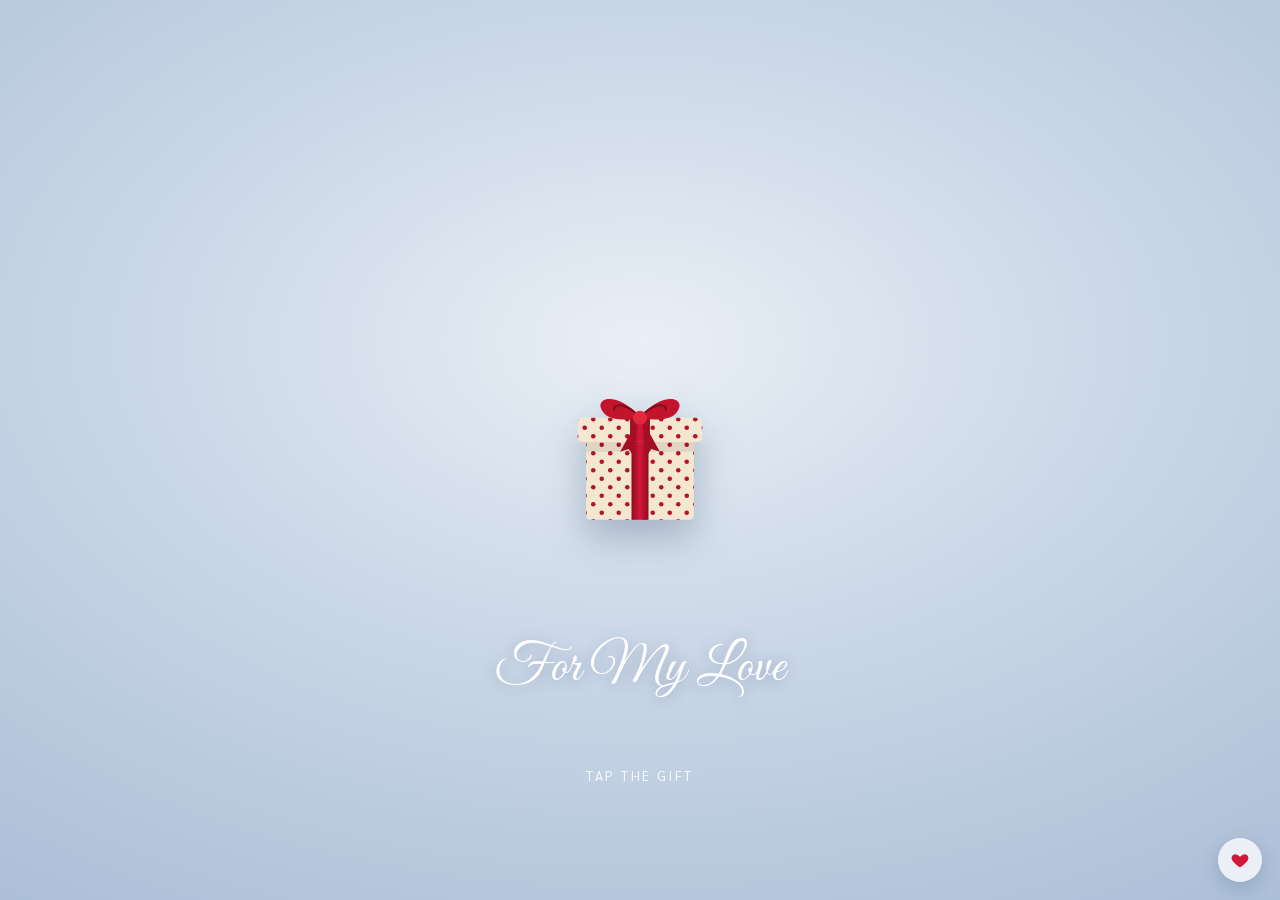
<file: index.html>
<!doctype html>
<html lang="en">

<head>
  <meta charset="utf-8">
  <meta name="viewport" content="width=device-width, initial-scale=1, viewport-fit=cover">
  <meta name="description" content="A small galaxy of red and white roses, made for you.">
  <title>For My Love</title>
  <link rel="preconnect" href="https://fonts.googleapis.com">
  <link rel="preconnect" href="https://fonts.gstatic.com" crossorigin>
  <link rel="stylesheet"
    href="https://fonts.googleapis.com/css2?family=Great+Vibes&family=Cormorant+Garamond:ital,wght@0,500;0,600;1,500&family=Sarabun:wght@300;400;500&display=swap">
  <link rel="stylesheet" href="css/style.css">
  <style>
    :root {
      padding-top: env(safe-area-inset-top, 0px);
      padding-bottom: env(safe-area-inset-bottom, 0px)
    }
  </style>
</head>

<body>
  <!-- ================= GALAXY ================= -->
  <div id="galaxy">
    <canvas id="sky" aria-hidden="true"></canvas>
    <div class="bigword" aria-hidden="true">You are everything ✨</div>
    <div id="stage"></div>
    <div class="ui">
      <div class="top">
        <span class="pill" id="pill">Galaxy of My Love</span>
        <span class="eyebrow" id="eyebrow">A small universe for you</span>
        <h1 id="title"></h1>
      </div>
      <div class="bottom">
        <div class="dots" id="dots"><i></i><i></i><i></i><i></i></div>
        <button class="btn" id="next" type="button">Start</button>
      </div>
    </div>
    <button class="btn" id="giftsToggle" type="button">💌 Gifts</button>
    <aside id="gifts" aria-label="Gifts">
      <div class="g movie" id="movieCard">
        <img src="assets/poster.jpg" alt="">
        <span id="movieOpen" style="cursor:pointer"><b id="movieTitle"></b><small id="movieSub">Tap to watch<span
              class="eq"> · playing ♪</span></small></span>
        <button class="play" id="moviePlay" type="button" aria-label="Play or pause"><svg width="12" height="12"
            viewBox="0 0 12 12">
            <path id="playIcon" d="M3 1.5v9l7.5-4.5z" fill="#14402f" />
          </svg></button>
      </div>
      <div class="g note">
        <h4>A little note</h4>
        <p id="noteText"></p><span class="sign" id="noteSign"></span>
      </div>


    </aside>

    <div class="veil" id="lastThing">
      <div class="dialog" role="dialog" aria-modal="true" aria-labelledby="ltTitle">
        <h2 id="ltTitle">One last thing for you</h2>
        <p id="ltText"></p>
        <span class="sign" id="ltSign"></span>
        <button class="btn primary" id="explore" type="button">Explore the galaxy ✨</button>
        <button class="btn" id="again1" type="button">See it again from the start</button>
      </div>
    </div>

    <div class="veil" id="memVeil">
      <div class="memory" role="dialog" aria-modal="true" aria-labelledby="memTitle">
        <button class="x" id="memClose" type="button" aria-label="Close">✕</button>
        <img id="memImg" alt="">
        <p class="place" id="memPlace"></p>
        <h3 id="memTitle"></h3>
        <p class="date" id="memDate"></p>
      </div>
    </div>

    <div class="veil" id="vidVeil">
      <div class="player" role="dialog" aria-modal="true" aria-label="Our little movie">
        <video id="vid" src="assets/memories.mp4" poster="assets/poster.jpg" playsinline controls loop
          preload="metadata"></video>
        <span class="cap" id="vidCap"></span>
        <button class="x" id="vidClose" type="button" aria-label="Close">✕</button>
      </div>
    </div>

    <div class="veil" id="finale">
      <div class="wrap">
        <div class="big">You are everything</div>
        <p id="finaleText"></p>
        <button class="btn" id="again2" type="button">See it again from the start</button>
      </div>
    </div>
  </div>

  <!-- ================= BURST ================= -->
  <canvas id="burst" aria-hidden="true"></canvas>

  <!-- ================= INTRO ================= -->
  <div id="intro">
    <button id="gift" type="button" aria-label="Open the gift">
      <svg viewBox="0 0 120 120">
        <defs>
          <pattern id="giftdots" width="12" height="12" patternUnits="userSpaceOnUse">
            <rect width="12" height="12" fill="#f3e7d2" />
            <circle cx="3" cy="3" r="1.6" fill="#b3122a" />
            <circle cx="9" cy="9" r="1.6" fill="#b3122a" />
          </pattern>
          <linearGradient id="ribbon" x1="0" x2="1">
            <stop offset="0" stop-color="#8e0c20" />
            <stop offset=".5" stop-color="#d4183a" />
            <stop offset="1" stop-color="#8e0c20" />
          </linearGradient>
        </defs>
        <rect x="22" y="52" width="76" height="58" rx="3" fill="url(#giftdots)" />
        <rect x="22" y="52" width="76" height="10" fill="#000" opacity=".08" />
        <rect x="54" y="52" width="12" height="58" fill="url(#ribbon)" />
        <g class="lid">
          <rect x="16" y="38" width="88" height="17" rx="3" fill="url(#giftdots)" />
          <rect x="53" y="38" width="14" height="17" fill="url(#ribbon)" />
          <path d="M60 38 C44 18 26 24 34 34 C38 40 52 40 60 38Z" fill="#c4142c" />
          <path d="M60 38 C76 18 94 24 86 34 C82 40 68 40 60 38Z" fill="#c4142c" />
          <path d="M60 38 C50 26 40 28 42 33" fill="none" stroke="#7e0a1b" stroke-width="1.4" />
          <path d="M60 38 C70 26 80 28 78 33" fill="none" stroke="#7e0a1b" stroke-width="1.4" />
          <path d="M58 40 L46 62 L52 60 L56 66 Z M62 40 L74 62 L68 60 L64 66 Z" fill="#a50f25" />
          <circle cx="60" cy="38" r="5" fill="#e0293f" />
        </g>
      </svg>
    </button>
    <div class="forlove">For My Love</div>
    <div class="hint">Tap the gift</div>
    <button class="heartbtn" id="heartbtn" type="button" aria-label="Open the gift">
      <svg viewBox="0 0 24 24">
        <path
          d="M12 21s-7.5-4.6-9.6-9.2C1 8.6 3 5 6.5 5c2 0 3.5 1.2 5.5 3.2C14 6.2 15.5 5 17.5 5 21 5 23 8.6 21.6 11.8 19.5 16.4 12 21 12 21z"
          fill="#d4183a" />
      </svg>
    </button>
  </div>

  <!-- ข้อความ/รูป/วิดีโอ แก้ได้ที่ js/config.js -->
  <script src="js/config.js"></script>
  <script src="js/app.js"></script>
</body>

</html>
</file>
<file: css/style.css>
/* Layout: three full-screen stages stacked — gift intro (top) → rose burst canvas → galaxy of memory cards (bottom). One deliberate look per stage, so colors are set explicitly. */
:root {
  --sky-1: #e9eff6;
  --sky-2: #a9bdd6;
  --sky-ink: #ffffff;
  --space: #07040a;
  --nebula: #5b0f2a;
  --nebula-hi: #ff6b8a;
  --ink: #fbf3f0;
  --muted: #b9a5ad;
  --rose: #d4183a;
  --rose-soft: #ff8fa6;
  --paper: #f4ede3;
  --paper-ink: #2b1d1a;
  --song: #14402f;
  --f-script: "Great Vibes", "Cormorant Garamond", cursive;
  --f-serif: "Cormorant Garamond", "Sarabun", Georgia, serif;
  --f-body: "Sarabun", system-ui, sans-serif;
  color-scheme: dark;
}

html,
body {
  height: 100%
}

body {
  margin: 0;
  overflow: hidden;
  background: var(--space);
  color: var(--ink);
  font-family: var(--f-body);
  -webkit-tap-highlight-color: transparent
}

button {
  font-family: inherit
}

:focus-visible {
  outline: 2px solid var(--rose-soft);
  outline-offset: 3px
}

/* ---------- intro ---------- */
#intro {
  position: fixed;
  inset: 0;
  z-index: 3;
  display: grid;
  place-items: center;
  background: radial-gradient(90% 80% at 50% 38%, var(--sky-1) 0%, #c9d6e6 45%, var(--sky-2) 100%);
  transition: opacity 1.4s ease
}

#intro.gone {
  opacity: 0;
  pointer-events: none
}

#gift {
  background: none;
  border: 0;
  padding: 0;
  cursor: pointer;
  width: min(34vw, 170px);
  aspect-ratio: 1;
  animation: bob 2.6s ease-in-out infinite;
  filter: drop-shadow(0 18px 18px rgba(40, 60, 90, .28))
}

#gift svg {
  width: 100%;
  height: 100%;
  overflow: visible
}

#gift .lid {
  transition: transform .7s cubic-bezier(.3, 1.6, .5, 1), opacity .7s;
  transform-origin: 50% 60%;
  transform-box: fill-box
}

#gift.open .lid {
  transform: translate(-30px, -70px) rotate(-28deg);
  opacity: 0
}

#gift.open {
  animation: none;
  transform: scale(.9);
  transition: transform .5s
}

.forlove {
  position: absolute;
  left: 0;
  right: 0;
  bottom: 22%;
  text-align: center;
  font-family: var(--f-script);
  font-size: clamp(2.2rem, 7vw, 3.4rem);
  color: var(--sky-ink);
  text-shadow: 0 2px 14px rgba(60, 80, 120, .35);
  pointer-events: none
}

.hint {
  position: absolute;
  left: 0;
  right: 0;
  bottom: calc(14% - 10px);
  text-align: center;
  font-size: .85rem;
  letter-spacing: .18em;
  text-transform: uppercase;
  color: rgba(255, 255, 255, .85);
  animation: pulse 2s ease-in-out infinite;
  pointer-events: none
}

.heartbtn {
  position: absolute;
  right: calc(18px + env(safe-area-inset-right, 0px));
  bottom: calc(18px + env(safe-area-inset-bottom, 0px));
  width: 44px;
  height: 44px;
  border-radius: 50%;
  border: 0;
  background: rgba(255, 255, 255, .75);
  display: grid;
  place-items: center;
  cursor: pointer;
  box-shadow: 0 6px 18px rgba(40, 60, 90, .2)
}

.heartbtn svg {
  width: 20px;
  height: 20px
}

@keyframes bob {

  0%,
  100% {
    transform: translateY(0) rotate(-2deg)
  }

  50% {
    transform: translateY(-12px) rotate(2deg)
  }
}

@keyframes pulse {
  50% {
    opacity: .35
  }
}

#burst {
  position: fixed;
  inset: 0;
  width: 100%;
  height: 100%;
  z-index: 4;
  pointer-events: none
}

/* ---------- galaxy ---------- */
#galaxy {
  position: fixed;
  inset: 0;
  z-index: 1;
  overflow: hidden;
  touch-action: none
}

#sky {
  position: absolute;
  inset: 0;
  width: 100%;
  height: 100%
}

#stage {
  position: absolute;
  inset: 0;
  z-index: 1
}

.ui {
  z-index: 5
}

.card {
  position: absolute;
  left: 0;
  top: 0;
  width: 58px;
  height: 70px;
  padding: 4px 4px 12px;
  box-sizing: border-box;
  border: 0;
  border-radius: 9px;
  background: #fbf8f4;
  box-shadow: 0 6px 18px rgba(0, 0, 0, .5);
  cursor: pointer;
  will-change: transform, opacity;
  pointer-events: none
}

.card img {
  display: block;
  width: 100%;
  height: 100%;
  object-fit: cover;
  border-radius: 5px;
  pointer-events: none
}

#galaxy.explore .card {
  pointer-events: auto
}

.card:hover {
  box-shadow: 0 0 0 2px var(--rose-soft), 0 8px 24px rgba(255, 100, 140, .45)
}

.word {
  position: absolute;
  left: 0;
  top: 0;
  white-space: nowrap;
  font-family: var(--f-body);
  font-weight: 500;
  font-size: 15px;
  color: #ffd3dd;
  text-shadow: 0 0 10px rgba(255, 90, 130, .9);
  pointer-events: none;
  will-change: transform, opacity;
  transition: opacity 1.2s
}

.bigword {
  position: absolute;
  top: 6%;
  left: 0;
  white-space: nowrap;
  font-family: var(--f-body);
  font-weight: 500;
  font-size: clamp(2.4rem, 7vw, 4.6rem);
  color: rgba(255, 190, 205, .16);
  pointer-events: none;
  animation: drift 26s linear infinite;
  opacity: 0;
  transition: opacity 2s
}

#galaxy.explore .bigword {
  opacity: 1
}

@keyframes drift {
  from {
    transform: translateX(100vw)
  }

  to {
    transform: translateX(-110%)
  }
}

.ui {
  position: absolute;
  inset: 0;
  pointer-events: none;
  display: flex;
  flex-direction: column;
  align-items: center;
  justify-content: space-between;
  padding-left: max(16px, env(safe-area-inset-left, 0px));
  padding-right: max(16px, env(safe-area-inset-right, 0px));
  padding-block: calc(16px + env(safe-area-inset-top, 0px)) calc(18px + env(safe-area-inset-bottom, 0px));
  box-sizing: border-box
}

.ui>* {
  pointer-events: auto
}

.top {
  text-align: center;
  display: flex;
  flex-direction: column;
  align-items: center;
  gap: 6px;
  transition: opacity .8s
}

.pill {
  font-size: .68rem;
  letter-spacing: .12em;
  color: var(--muted);
  border: 1px solid rgba(255, 255, 255, .14);
  border-radius: 999px;
  padding: 3px 12px;
  background: rgba(255, 255, 255, .04)
}

.eyebrow {
  font-size: .62rem;
  letter-spacing: .32em;
  text-transform: uppercase;
  color: var(--muted)
}

#title {
  margin: 4px 0 0;
  font-family: var(--f-serif);
  font-weight: 600;
  font-size: clamp(1.5rem, 4.4vw, 2.2rem);
  line-height: 1.15;
  white-space: pre-line;
  text-wrap: balance;
  text-shadow: 0 2px 16px rgba(0, 0, 0, .6);
  transition: opacity .6s, transform .6s
}

#title.swap {
  opacity: 0;
  transform: translateY(6px)
}

#galaxy.explore #title {
  display: none
}

.bottom {
  display: flex;
  flex-direction: column;
  align-items: center;
  gap: 10px
}

.dots {
  display: flex;
  gap: 6px
}

.dots i {
  width: 6px;
  height: 6px;
  border-radius: 3px;
  background: rgba(255, 255, 255, .25);
  transition: width .4s, background .4s
}

.dots i.on {
  width: 18px;
  background: var(--rose-soft)
}

.btn {
  font-size: .85rem;
  color: var(--ink);
  background: rgba(255, 255, 255, .07);
  border: 1px solid rgba(255, 255, 255, .22);
  border-radius: 999px;
  padding: 8px 22px;
  cursor: pointer;
  backdrop-filter: blur(6px)
}

.btn:hover {
  background: rgba(255, 255, 255, .15)
}

.btn.primary {
  background: linear-gradient(90deg, #ff8fa6, #ffd0da);
  color: #3a0716;
  border: 0;
  font-weight: 500
}

#galaxy:not(.ready) .ui {
  opacity: 0
}

.ui {
  transition: opacity 1.2s
}

/* modal */
.veil {
  position: absolute;
  inset: 0;
  z-index: 20;
  display: grid;
  place-items: center;
  padding: 16px;
  background: rgba(6, 2, 8, .55);
  backdrop-filter: blur(6px);
  opacity: 0;
  pointer-events: none;
  transition: opacity .5s
}

.veil.show {
  opacity: 1;
  pointer-events: auto
}

.dialog {
  width: min(340px, 100%);
  border-radius: 16px;
  padding: 20px 20px 16px;
  box-sizing: border-box;
  background: rgba(28, 12, 22, .92);
  border: 1px solid rgba(255, 143, 166, .35);
  box-shadow: 0 0 50px rgba(212, 24, 58, .35);
  display: flex;
  flex-direction: column;
  gap: 10px;
  transform: translateY(10px) scale(.97);
  transition: transform .5s
}

.veil.show .dialog {
  transform: none
}

.dialog h2 {
  margin: 0;
  font-family: var(--f-serif);
  font-size: 1.5rem;
  font-weight: 600
}

.dialog p {
  margin: 0;
  font-size: .85rem;
  line-height: 1.6;
  color: #dcc8cf
}

.dialog .sign {
  font-size: .75rem;
  color: var(--muted)
}

.dialog .btn {
  width: 100%
}

/* memory card */
.memory {
  width: min(320px, 100%);
  background: var(--paper);
  color: var(--paper-ink);
  border-radius: 16px;
  padding: 12px;
  box-sizing: border-box;
  position: relative;
  box-shadow: 0 20px 60px rgba(0, 0, 0, .6);
  display: flex;
  flex-direction: column;
  gap: 10px;
  transform: translateY(16px) rotate(-1.5deg);
  transition: transform .5s
}

.veil.show .memory {
  transform: rotate(-1deg)
}

.memory img {
  width: 100%;
  aspect-ratio: 5/6;
  object-fit: cover;
  object-position: 50% 30%;
  border-radius: 10px;
  display: block
}

.memory .place {
  font-size: .62rem;
  letter-spacing: .24em;
  text-transform: uppercase;
  color: #8a6f66;
  margin: 0
}

.memory h3 {
  margin: 0;
  font-family: var(--f-serif);
  font-size: 1.45rem;
  line-height: 1.15;
  font-weight: 600
}

.memory .date {
  margin: 0;
  font-family: var(--f-serif);
  font-style: italic;
  color: #7b625b
}

.x {
  position: absolute;
  top: 18px;
  right: 18px;
  width: 28px;
  height: 28px;
  border-radius: 50%;
  border: 0;
  background: rgba(255, 255, 255, .9);
  color: #2b1d1a;
  cursor: pointer;
  font-size: 1rem;
  line-height: 1
}

/* side gifts */
#gifts {
  position: absolute;
  z-index: 10;
  top: calc(56px + env(safe-area-inset-top, 0px));
  right: max(16px, env(safe-area-inset-right, 0px));
  width: 230px;
  display: flex;
  flex-direction: column;
  gap: 10px;
  transform: translateX(calc(100% + 40px));
  transition: transform .9s cubic-bezier(.2, .8, .2, 1);
  max-height: calc(100% - 140px);
  overflow: auto;
  scrollbar-width: none
}

#galaxy.explore #gifts.open {
  transform: none
}

.g {
  border-radius: 12px;
  padding: 12px;
  box-sizing: border-box;
  box-shadow: 0 10px 30px rgba(0, 0, 0, .45)
}

.note {
  background: var(--paper);
  color: var(--paper-ink)
}

.note h4 {
  margin: 0 0 6px;
  font-family: var(--f-serif);
  font-size: 1.15rem;
  text-align: center
}

.note p {
  margin: 0;
  font-family: var(--f-serif);
  font-style: italic;
  font-size: .9rem;
  line-height: 1.5
}

.note .sign {
  display: block;
  text-align: right;
  margin-top: 6px;
  font-style: normal;
  font-size: .8rem;
  color: #8a6f66
}

.bouquet {
  background: var(--paper);
  padding: 6px
}

.bouquet img {
  width: 100%;
  display: block;
  border-radius: 8px
}

.song {
  background: var(--song);
  color: #e9f5ee;
  display: flex;
  align-items: center;
  gap: 10px;
  text-decoration: none
}

.song .cover {
  width: 40px;
  height: 40px;
  border-radius: 6px;
  flex: none;
  background: linear-gradient(135deg, #d4183a, #f4ede3)
}

.song b {
  display: block;
  font-size: .85rem;
  font-weight: 500
}

.song small {
  display: block;
  font-size: .72rem;
  opacity: .75
}

.song .play {
  margin-left: auto;
  width: 30px;
  height: 30px;
  border-radius: 50%;
  background: #e9f5ee;
  display: grid;
  place-items: center;
  flex: none
}

#giftsToggle {
  position: absolute;
  z-index: 11;
  left: max(16px, env(safe-area-inset-left, 0px));
  bottom: calc(18px + env(safe-area-inset-bottom, 0px));
  display: none
}

#galaxy.explore #giftsToggle {
  display: block
}

@media (max-width:720px) {
  #gifts {
    top: auto;
    bottom: calc(64px + env(safe-area-inset-bottom, 0px));
    right: 50%;
    width: min(300px, calc(100% - 32px));
    transform: translate(50%, calc(100% + 120px));
    max-height: 58%
  }

  #galaxy.explore #gifts.open {
    transform: translate(50%, 0)
  }
}

/* video */
#vidVeil {
  background: rgba(0, 0, 0, .92)
}

.player {
  position: relative;
  display: flex;
  flex-direction: column;
  align-items: center;
  gap: 10px;
  max-height: 100%
}

.player video {
  display: block;
  max-height: min(80vh, 760px);
  max-width: 100%;
  aspect-ratio: 9/16;
  border-radius: 14px;
  background: #000;
  box-shadow: 0 0 60px rgba(212, 24, 58, .35)
}

.player .cap {
  font-family: var(--f-serif);
  font-style: italic;
  font-size: 1.1rem;
  color: #e8d3da
}

.player .x {
  top: 10px;
  right: 10px
}

.movie {
  background: var(--song);
  color: #e9f5ee;
  display: flex;
  align-items: center;
  gap: 10px;
  border: 0;
  cursor: pointer;
  text-align: left;
  width: 100%
}

.movie img {
  width: 40px;
  height: 52px;
  border-radius: 6px;
  object-fit: cover;
  flex: none
}

.movie b {
  display: block;
  font-size: .85rem;
  font-weight: 500
}

.movie small {
  display: block;
  font-size: .72rem;
  opacity: .75
}

.movie .play {
  margin-left: auto;
  width: 30px;
  height: 30px;
  border-radius: 50%;
  background: #e9f5ee;
  display: grid;
  place-items: center;
  flex: none
}

.movie.playing .eq {
  display: inline-block
}

.eq {
  display: none;
  margin-left: 4px
}

/* finale */
#finale .wrap {
  text-align: center;
  display: flex;
  flex-direction: column;
  align-items: center;
  gap: 14px
}

#finale .big {
  font-family: var(--f-script);
  font-size: clamp(3rem, 11vw, 5.6rem);
  line-height: 1;
  color: #ffe4ea;
  text-shadow: 0 0 30px rgba(255, 90, 130, .8)
}

#finale p {
  margin: 0;
  font-family: var(--f-serif);
  font-style: italic;
  font-size: 1.15rem;
  color: #e8d3da
}

@media (prefers-reduced-motion:reduce) {

  #gift,
  .hint,
  .bigword {
    animation: none
  }
}
</file>
<file: upload-to-github/style.css>
/* Layout: three full-screen stages stacked — gift intro (top) → rose burst canvas → galaxy of memory cards (bottom). One deliberate look per stage, so colors are set explicitly. */
:root {
  --sky-1: #e9eff6;
  --sky-2: #a9bdd6;
  --sky-ink: #ffffff;
  --space: #07040a;
  --nebula: #5b0f2a;
  --nebula-hi: #ff6b8a;
  --ink: #fbf3f0;
  --muted: #b9a5ad;
  --rose: #d4183a;
  --rose-soft: #ff8fa6;
  --paper: #f4ede3;
  --paper-ink: #2b1d1a;
  --song: #14402f;
  --f-script: "Great Vibes", "Cormorant Garamond", cursive;
  --f-serif: "Cormorant Garamond", "Sarabun", Georgia, serif;
  --f-body: "Sarabun", system-ui, sans-serif;
  color-scheme: dark;
}

html,
body {
  height: 100%
}

body {
  margin: 0;
  overflow: hidden;
  background: var(--space);
  color: var(--ink);
  font-family: var(--f-body);
  -webkit-tap-highlight-color: transparent
}

button {
  font-family: inherit
}

:focus-visible {
  outline: 2px solid var(--rose-soft);
  outline-offset: 3px
}

/* ---------- intro ---------- */
#intro {
  position: fixed;
  inset: 0;
  z-index: 3;
  display: grid;
  place-items: center;
  background: radial-gradient(90% 80% at 50% 38%, var(--sky-1) 0%, #c9d6e6 45%, var(--sky-2) 100%);
  transition: opacity 1.4s ease
}

#intro.gone {
  opacity: 0;
  pointer-events: none
}

#gift {
  background: none;
  border: 0;
  padding: 0;
  cursor: pointer;
  width: min(34vw, 170px);
  aspect-ratio: 1;
  animation: bob 2.6s ease-in-out infinite;
  filter: drop-shadow(0 18px 18px rgba(40, 60, 90, .28))
}

#gift svg {
  width: 100%;
  height: 100%;
  overflow: visible
}

#gift .lid {
  transition: transform .7s cubic-bezier(.3, 1.6, .5, 1), opacity .7s;
  transform-origin: 50% 60%;
  transform-box: fill-box
}

#gift.open .lid {
  transform: translate(-30px, -70px) rotate(-28deg);
  opacity: 0
}

#gift.open {
  animation: none;
  transform: scale(.9);
  transition: transform .5s
}

.forlove {
  position: absolute;
  left: 0;
  right: 0;
  bottom: 22%;
  text-align: center;
  font-family: var(--f-script);
  font-size: clamp(2.2rem, 7vw, 3.4rem);
  color: var(--sky-ink);
  text-shadow: 0 2px 14px rgba(60, 80, 120, .35);
  pointer-events: none
}

.hint {
  position: absolute;
  left: 0;
  right: 0;
  bottom: calc(14% - 10px);
  text-align: center;
  font-size: .85rem;
  letter-spacing: .18em;
  text-transform: uppercase;
  color: rgba(255, 255, 255, .85);
  animation: pulse 2s ease-in-out infinite;
  pointer-events: none
}

.heartbtn {
  position: absolute;
  right: calc(18px + env(safe-area-inset-right, 0px));
  bottom: calc(18px + env(safe-area-inset-bottom, 0px));
  width: 44px;
  height: 44px;
  border-radius: 50%;
  border: 0;
  background: rgba(255, 255, 255, .75);
  display: grid;
  place-items: center;
  cursor: pointer;
  box-shadow: 0 6px 18px rgba(40, 60, 90, .2)
}

.heartbtn svg {
  width: 20px;
  height: 20px
}

@keyframes bob {

  0%,
  100% {
    transform: translateY(0) rotate(-2deg)
  }

  50% {
    transform: translateY(-12px) rotate(2deg)
  }
}

@keyframes pulse {
  50% {
    opacity: .35
  }
}

#burst {
  position: fixed;
  inset: 0;
  width: 100%;
  height: 100%;
  z-index: 4;
  pointer-events: none
}

/* ---------- galaxy ---------- */
#galaxy {
  position: fixed;
  inset: 0;
  z-index: 1;
  overflow: hidden;
  touch-action: none
}

#sky {
  position: absolute;
  inset: 0;
  width: 100%;
  height: 100%
}

#stage {
  position: absolute;
  inset: 0;
  z-index: 1
}

.ui {
  z-index: 5
}

.card {
  position: absolute;
  left: 0;
  top: 0;
  width: 58px;
  height: 70px;
  padding: 4px 4px 12px;
  box-sizing: border-box;
  border: 0;
  border-radius: 9px;
  background: #fbf8f4;
  box-shadow: 0 6px 18px rgba(0, 0, 0, .5);
  cursor: pointer;
  will-change: transform, opacity;
  pointer-events: none
}

.card img {
  display: block;
  width: 100%;
  height: 100%;
  object-fit: cover;
  border-radius: 5px;
  pointer-events: none
}

#galaxy.explore .card {
  pointer-events: auto
}

.card:hover {
  box-shadow: 0 0 0 2px var(--rose-soft), 0 8px 24px rgba(255, 100, 140, .45)
}

.word {
  position: absolute;
  left: 0;
  top: 0;
  white-space: nowrap;
  font-family: var(--f-body);
  font-weight: 500;
  font-size: 15px;
  color: #ffd3dd;
  text-shadow: 0 0 10px rgba(255, 90, 130, .9);
  pointer-events: none;
  will-change: transform, opacity;
  transition: opacity 1.2s
}

.bigword {
  position: absolute;
  top: 6%;
  left: 0;
  white-space: nowrap;
  font-family: var(--f-body);
  font-weight: 500;
  font-size: clamp(2.4rem, 7vw, 4.6rem);
  color: rgba(255, 190, 205, .16);
  pointer-events: none;
  animation: drift 26s linear infinite;
  opacity: 0;
  transition: opacity 2s
}

#galaxy.explore .bigword {
  opacity: 1
}

@keyframes drift {
  from {
    transform: translateX(100vw)
  }

  to {
    transform: translateX(-110%)
  }
}

.ui {
  position: absolute;
  inset: 0;
  pointer-events: none;
  display: flex;
  flex-direction: column;
  align-items: center;
  justify-content: space-between;
  padding-left: max(16px, env(safe-area-inset-left, 0px));
  padding-right: max(16px, env(safe-area-inset-right, 0px));
  padding-block: calc(16px + env(safe-area-inset-top, 0px)) calc(18px + env(safe-area-inset-bottom, 0px));
  box-sizing: border-box
}

.ui>* {
  pointer-events: auto
}

.top {
  text-align: center;
  display: flex;
  flex-direction: column;
  align-items: center;
  gap: 6px;
  transition: opacity .8s
}

.pill {
  font-size: .68rem;
  letter-spacing: .12em;
  color: var(--muted);
  border: 1px solid rgba(255, 255, 255, .14);
  border-radius: 999px;
  padding: 3px 12px;
  background: rgba(255, 255, 255, .04)
}

.eyebrow {
  font-size: .62rem;
  letter-spacing: .32em;
  text-transform: uppercase;
  color: var(--muted)
}

#title {
  margin: 4px 0 0;
  font-family: var(--f-serif);
  font-weight: 600;
  font-size: clamp(1.5rem, 4.4vw, 2.2rem);
  line-height: 1.15;
  white-space: pre-line;
  text-wrap: balance;
  text-shadow: 0 2px 16px rgba(0, 0, 0, .6);
  transition: opacity .6s, transform .6s
}

#title.swap {
  opacity: 0;
  transform: translateY(6px)
}

#galaxy.explore #title {
  display: none
}

.bottom {
  display: flex;
  flex-direction: column;
  align-items: center;
  gap: 10px
}

.dots {
  display: flex;
  gap: 6px
}

.dots i {
  width: 6px;
  height: 6px;
  border-radius: 3px;
  background: rgba(255, 255, 255, .25);
  transition: width .4s, background .4s
}

.dots i.on {
  width: 18px;
  background: var(--rose-soft)
}

.btn {
  font-size: .85rem;
  color: var(--ink);
  background: rgba(255, 255, 255, .07);
  border: 1px solid rgba(255, 255, 255, .22);
  border-radius: 999px;
  padding: 8px 22px;
  cursor: pointer;
  backdrop-filter: blur(6px)
}

.btn:hover {
  background: rgba(255, 255, 255, .15)
}

.btn.primary {
  background: linear-gradient(90deg, #ff8fa6, #ffd0da);
  color: #3a0716;
  border: 0;
  font-weight: 500
}

#galaxy:not(.ready) .ui {
  opacity: 0
}

.ui {
  transition: opacity 1.2s
}

/* modal */
.veil {
  position: absolute;
  inset: 0;
  z-index: 20;
  display: grid;
  place-items: center;
  padding: 16px;
  background: rgba(6, 2, 8, .55);
  backdrop-filter: blur(6px);
  opacity: 0;
  pointer-events: none;
  transition: opacity .5s
}

.veil.show {
  opacity: 1;
  pointer-events: auto
}

.dialog {
  width: min(340px, 100%);
  border-radius: 16px;
  padding: 20px 20px 16px;
  box-sizing: border-box;
  background: rgba(28, 12, 22, .92);
  border: 1px solid rgba(255, 143, 166, .35);
  box-shadow: 0 0 50px rgba(212, 24, 58, .35);
  display: flex;
  flex-direction: column;
  gap: 10px;
  transform: translateY(10px) scale(.97);
  transition: transform .5s
}

.veil.show .dialog {
  transform: none
}

.dialog h2 {
  margin: 0;
  font-family: var(--f-serif);
  font-size: 1.5rem;
  font-weight: 600
}

.dialog p {
  margin: 0;
  font-size: .85rem;
  line-height: 1.6;
  color: #dcc8cf
}

.dialog .sign {
  font-size: .75rem;
  color: var(--muted)
}

.dialog .btn {
  width: 100%
}

/* memory card */
.memory {
  width: min(320px, 100%);
  background: var(--paper);
  color: var(--paper-ink);
  border-radius: 16px;
  padding: 12px;
  box-sizing: border-box;
  position: relative;
  box-shadow: 0 20px 60px rgba(0, 0, 0, .6);
  display: flex;
  flex-direction: column;
  gap: 10px;
  transform: translateY(16px) rotate(-1.5deg);
  transition: transform .5s
}

.veil.show .memory {
  transform: rotate(-1deg)
}

.memory img {
  width: 100%;
  aspect-ratio: 5/6;
  object-fit: cover;
  object-position: 50% 30%;
  border-radius: 10px;
  display: block
}

.memory .place {
  font-size: .62rem;
  letter-spacing: .24em;
  text-transform: uppercase;
  color: #8a6f66;
  margin: 0
}

.memory h3 {
  margin: 0;
  font-family: var(--f-serif);
  font-size: 1.45rem;
  line-height: 1.15;
  font-weight: 600
}

.memory .date {
  margin: 0;
  font-family: var(--f-serif);
  font-style: italic;
  color: #7b625b
}

.x {
  position: absolute;
  top: 18px;
  right: 18px;
  width: 28px;
  height: 28px;
  border-radius: 50%;
  border: 0;
  background: rgba(255, 255, 255, .9);
  color: #2b1d1a;
  cursor: pointer;
  font-size: 1rem;
  line-height: 1
}

/* side gifts */
#gifts {
  position: absolute;
  z-index: 10;
  top: calc(56px + env(safe-area-inset-top, 0px));
  right: max(16px, env(safe-area-inset-right, 0px));
  width: 230px;
  display: flex;
  flex-direction: column;
  gap: 10px;
  transform: translateX(calc(100% + 40px));
  transition: transform .9s cubic-bezier(.2, .8, .2, 1);
  max-height: calc(100% - 140px);
  overflow: auto;
  scrollbar-width: none
}

#galaxy.explore #gifts.open {
  transform: none
}

.g {
  border-radius: 12px;
  padding: 12px;
  box-sizing: border-box;
  box-shadow: 0 10px 30px rgba(0, 0, 0, .45)
}

.note {
  background: var(--paper);
  color: var(--paper-ink)
}

.note h4 {
  margin: 0 0 6px;
  font-family: var(--f-serif);
  font-size: 1.15rem;
  text-align: center
}

.note p {
  margin: 0;
  font-family: var(--f-serif);
  font-style: italic;
  font-size: .9rem;
  line-height: 1.5
}

.note .sign {
  display: block;
  text-align: right;
  margin-top: 6px;
  font-style: normal;
  font-size: .8rem;
  color: #8a6f66
}

.bouquet {
  background: var(--paper);
  padding: 6px
}

.bouquet img {
  width: 100%;
  display: block;
  border-radius: 8px
}

.song {
  background: var(--song);
  color: #e9f5ee;
  display: flex;
  align-items: center;
  gap: 10px;
  text-decoration: none
}

.song .cover {
  width: 40px;
  height: 40px;
  border-radius: 6px;
  flex: none;
  background: linear-gradient(135deg, #d4183a, #f4ede3)
}

.song b {
  display: block;
  font-size: .85rem;
  font-weight: 500
}

.song small {
  display: block;
  font-size: .72rem;
  opacity: .75
}

.song .play {
  margin-left: auto;
  width: 30px;
  height: 30px;
  border-radius: 50%;
  background: #e9f5ee;
  display: grid;
  place-items: center;
  flex: none
}

#giftsToggle {
  position: absolute;
  z-index: 11;
  left: max(16px, env(safe-area-inset-left, 0px));
  bottom: calc(18px + env(safe-area-inset-bottom, 0px));
  display: none
}

#galaxy.explore #giftsToggle {
  display: block
}

@media (max-width:720px) {
  #gifts {
    top: auto;
    bottom: calc(64px + env(safe-area-inset-bottom, 0px));
    right: 50%;
    width: min(300px, calc(100% - 32px));
    transform: translate(50%, calc(100% + 120px));
    max-height: 58%
  }

  #galaxy.explore #gifts.open {
    transform: translate(50%, 0)
  }
}

/* video */
#vidVeil {
  background: rgba(0, 0, 0, .92)
}

.player {
  position: relative;
  display: flex;
  flex-direction: column;
  align-items: center;
  gap: 10px;
  max-height: 100%
}

.player video {
  display: block;
  max-height: min(80vh, 760px);
  max-width: 100%;
  aspect-ratio: 9/16;
  border-radius: 14px;
  background: #000;
  box-shadow: 0 0 60px rgba(212, 24, 58, .35)
}

.player .cap {
  font-family: var(--f-serif);
  font-style: italic;
  font-size: 1.1rem;
  color: #e8d3da
}

.player .x {
  top: 10px;
  right: 10px
}

.movie {
  background: var(--song);
  color: #e9f5ee;
  display: flex;
  align-items: center;
  gap: 10px;
  border: 0;
  cursor: pointer;
  text-align: left;
  width: 100%
}

.movie img {
  width: 40px;
  height: 52px;
  border-radius: 6px;
  object-fit: cover;
  flex: none
}

.movie b {
  display: block;
  font-size: .85rem;
  font-weight: 500
}

.movie small {
  display: block;
  font-size: .72rem;
  opacity: .75
}

.movie .play {
  margin-left: auto;
  width: 30px;
  height: 30px;
  border-radius: 50%;
  background: #e9f5ee;
  display: grid;
  place-items: center;
  flex: none
}

.movie.playing .eq {
  display: inline-block
}

.eq {
  display: none;
  margin-left: 4px
}

/* finale */
#finale .wrap {
  text-align: center;
  display: flex;
  flex-direction: column;
  align-items: center;
  gap: 14px
}

#finale .big {
  font-family: var(--f-script);
  font-size: clamp(3rem, 11vw, 5.6rem);
  line-height: 1;
  color: #ffe4ea;
  text-shadow: 0 0 30px rgba(255, 90, 130, .8)
}

#finale p {
  margin: 0;
  font-family: var(--f-serif);
  font-style: italic;
  font-size: 1.15rem;
  color: #e8d3da
}

@media (prefers-reduced-motion:reduce) {

  #gift,
  .hint,
  .bigword {
    animation: none
  }
}
</file>
